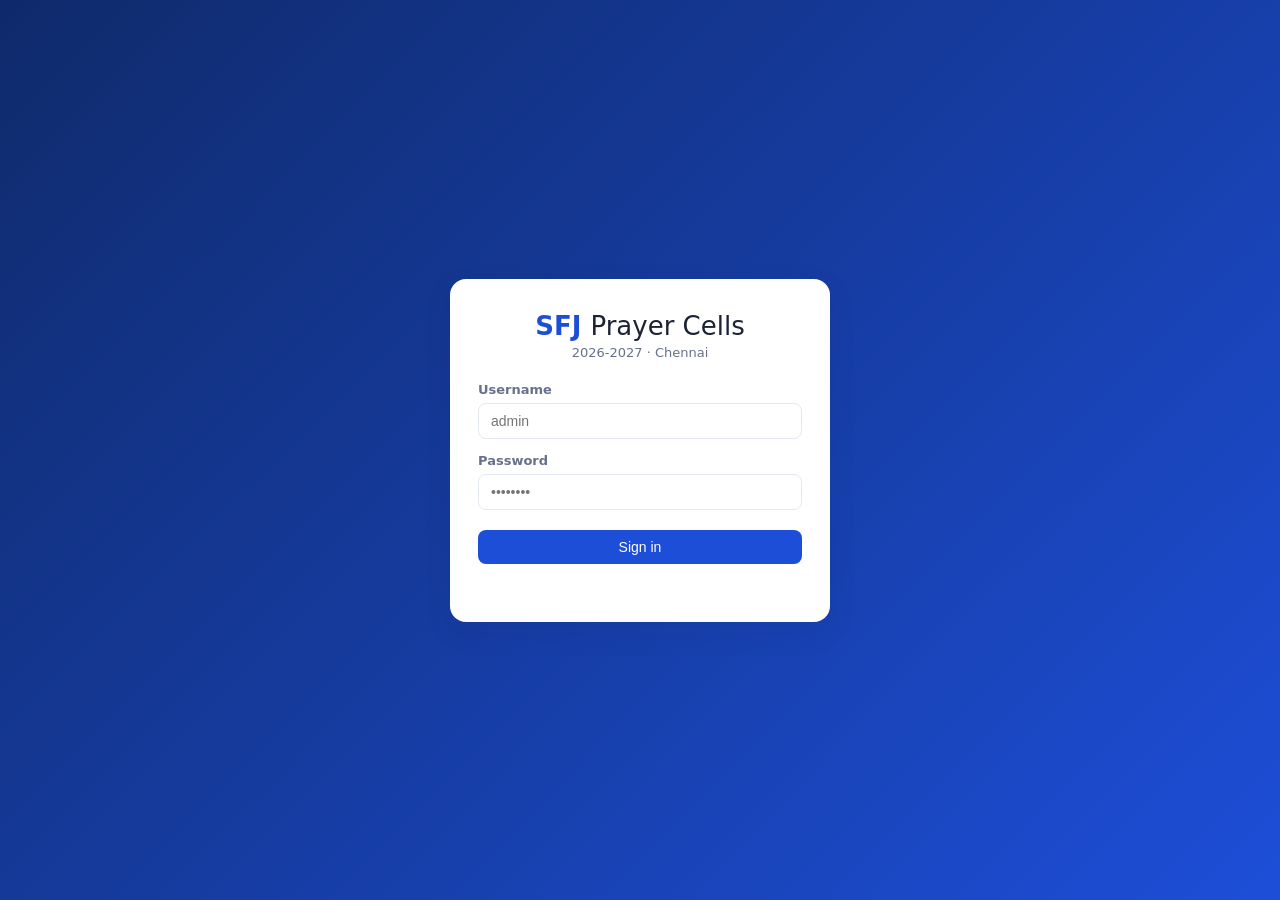
<file: index.html>
<!DOCTYPE html>
<html lang="en">
<head>
  <meta charset="UTF-8" />
  <meta name="viewport" content="width=device-width, initial-scale=1.0" />
  <title>SFJ Prayer Cells — Manager</title>
  <link rel="stylesheet" href="css/style.css" />
</head>
<body>
  <div class="app">
    <aside class="sidebar">
      <div class="brand">
        <h1>SFJ <span>Prayer Cells</span></h1>
        <p>2026-2027 · Chennai</p>
      </div>
      <ul id="navList" class="nav"></ul>
      <div class="sidebar-foot">
        <div id="userTag" class="user-tag"></div>
        <button id="btnUsers" class="btn btn-ghost admin-only" title="Manage user accounts">👥 Users</button>
        <button id="btnPw" class="btn btn-ghost" title="Change password">🔒 Password</button>
        <button id="btnLogout" class="btn btn-ghost" title="Sign out">⏻ Logout</button>
      </div>
    </aside>

    <main class="main">
      <header class="toolbar">
        <h2 id="pageTitle">…</h2>
        <div class="toolbar-right">
          <input id="search" class="input search" type="search" placeholder="Search…" />
          <button id="btnAdd" class="btn btn-primary">+ Add</button>
        </div>
      </header>

      <div class="count-bar">
        <span id="count"></span>
      </div>

      <div class="table-wrap">
        <table>
          <thead>
            <tr id="thead-row"></tr>
          </thead>
          <tbody id="tbody"></tbody>
        </table>
      </div>
    </main>
  </div>

  <div id="modal" class="modal">
    <div class="modal-box">
      <div class="modal-head">
        <h3 id="modalTitle">Add</h3>
        <button id="btnClose" class="btn btn-ghost">&times;</button>
      </div>
      <form id="form"></form>
      <div class="modal-foot">
        <button class="btn btn-ghost" onclick="closeModal()">Cancel</button>
        <button type="submit" class="btn btn-primary" form="form">Save</button>
      </div>
    </div>
  </div>

  <div id="pwModal" class="modal">
    <div class="modal-box">
      <div class="modal-head">
        <h3>Change Password</h3>
        <button id="btnPwClose" class="btn btn-ghost">&times;</button>
      </div>
      <form id="pwForm" autocomplete="off">
        <div class="field">
          <label>Current Password</label>
          <input id="pwOld" type="password" class="input" required autocomplete="current-password" />
        </div>
        <div class="field">
          <label>New Password</label>
          <input id="pwNew" type="password" class="input" required minlength="6" autocomplete="new-password" />
        </div>
        <div class="field">
          <label>Confirm New Password</label>
          <input id="pwNew2" type="password" class="input" required autocomplete="new-password" />
        </div>
        <button type="submit" class="btn btn-primary">Update Password</button>
      </form>
    </div>
  </div>

  <div id="usersModal" class="modal">
    <div class="modal-box users-box">
      <div class="modal-head">
        <h3>User Accounts</h3>
        <button id="btnUsersClose" class="btn btn-ghost">&times;</button>
      </div>

      <h4 class="users-sub">Add new user</h4>
      <form id="userAddForm" class="users-add" autocomplete="off">
        <input id="uaUsername" type="text" class="input" placeholder="Username" required />
        <input id="uaPassword" type="password" class="input" placeholder="Password" required minlength="6" />
        <select id="uaRole" class="input">
          <option value="shepherd">Shepherd</option>
          <option value="viewer">Viewer</option>
          <option value="admin">Admin</option>
        </select>
        <button type="submit" class="btn btn-primary">+ Add</button>
      </form>

      <h4 class="users-sub">Existing users</h4>
      <ul id="userList" class="user-list"></ul>
    </div>
  </div>

  <div id="toast" class="toast"></div>

  <script src="js/config.js"></script>
  <script src="js/api.js"></script>
  <script src="js/auth.js"></script>
  <script src="js/app.js"></script>
</body>
</html>
</file>
<file: css/style.css>
:root {
  --bg: #f4f6fb;
  --panel: #ffffff;
  --ink: #1c2333;
  --muted: #67718c;
  --line: #e4e8f1;
  --brand: #1d4ed8;
  --brand-dark: #163aa8;
  --accent: #10b981;
  --danger: #dc2626;
  --radius: 12px;
  --shadow: 0 10px 30px rgba(20, 30, 60, 0.08);
}

* { box-sizing: border-box; }

html, body {
  margin: 0;
  height: 100%;
  font-family: "Segoe UI", system-ui, -apple-system, Arial, sans-serif;
  background: var(--bg);
  color: var(--ink);
}

.app {
  display: grid;
  grid-template-columns: 260px 1fr;
  height: 100vh;
}

/* ---------- Sidebar ---------- */
.sidebar {
  background: linear-gradient(180deg, #0f2a6b, #1d4ed8);
  color: #fff;
  display: flex;
  flex-direction: column;
  padding: 20px 14px;
  gap: 8px;
  overflow: hidden;
}

.brand h1 {
  margin: 0;
  font-size: 22px;
  letter-spacing: 0.5px;
}
.brand h1 span { font-weight: 400; opacity: 0.85; }
.brand p { margin: 2px 0 18px; font-size: 12px; opacity: 0.7; }

.nav { list-style: none; margin: 0; padding: 0; flex: 1; overflow-y: auto; }

.nav-item {
  display: flex;
  align-items: center;
  justify-content: space-between;
  padding: 10px 12px;
  margin-bottom: 4px;
  border-radius: 8px;
  cursor: pointer;
  transition: background 0.15s;
}
.nav-item:hover { background: rgba(255, 255, 255, 0.12); }
.nav-item.active { background: rgba(255, 255, 255, 0.2); font-weight: 600; }

.nav-label { flex: 1; }

.nav-clear {
  color: rgba(255, 255, 255, 0.55);
  font-size: 16px;
  font-weight: 700;
  padding: 0 6px;
  border-radius: 6px;
  opacity: 0;
  transition: opacity 0.15s;
}
.nav-item:hover .nav-clear { opacity: 1; }
.nav-clear:hover { background: rgba(220, 38, 38, 0.8); color: #fff; }

.sidebar-foot { padding-top: 10px; border-top: 1px solid rgba(255, 255, 255, 0.15); }

.btn-ghost {
  background: transparent;
  border: 1px solid rgba(255, 255, 255, 0.4);
  color: #fff;
}
.btn-ghost:hover { background: rgba(255, 255, 255, 0.12); }

/* ---------- Main ---------- */
.main { display: flex; flex-direction: column; overflow: hidden; padding: 0 24px; }

.toolbar {
  display: flex;
  align-items: center;
  justify-content: space-between;
  padding: 18px 0 12px;
  gap: 12px;
}
.toolbar h2 { margin: 0; font-size: 20px; }
.toolbar-right { display: flex; gap: 10px; align-items: center; }
.search { width: 220px; }

.count-bar {
  font-size: 13px;
  color: var(--muted);
  padding-bottom: 10px;
  border-bottom: 1px solid var(--line);
}

.table-wrap {
  flex: 1;
  overflow: auto;
  background: var(--panel);
  border: 1px solid var(--line);
  border-radius: var(--radius);
  box-shadow: var(--shadow);
  margin-bottom: 20px;
}

table { border-collapse: collapse; width: 100%; font-size: 14px; }

thead { position: sticky; top: 0; background: #f0f3fa; z-index: 1; }
th {
  text-align: left;
  padding: 12px 14px;
  font-size: 12px;
  text-transform: uppercase;
  letter-spacing: 0.4px;
  color: var(--muted);
  white-space: nowrap;
}
td {
  padding: 10px 14px;
  border-top: 1px solid var(--line);
  max-width: 260px;
  overflow: hidden;
  text-overflow: ellipsis;
  white-space: nowrap;
}
tbody tr:hover { background: #f8faff; }
.empty { text-align: center; color: var(--muted); padding: 40px 0 !important; }

.actions { text-align: right; white-space: nowrap; }

/* ---------- Buttons ---------- */
.btn {
  border: none;
  border-radius: 8px;
  padding: 9px 16px;
  font-size: 14px;
  cursor: pointer;
  transition: background 0.15s, transform 0.05s;
}
.btn:active { transform: scale(0.97); }
.btn-primary { background: var(--brand); color: #fff; }
.btn-primary:hover { background: var(--brand-dark); }
.btn-sm {
  padding: 5px 9px;
  font-size: 13px;
  margin-left: 4px;
  background: #eef1f8;
  color: var(--ink);
}
.btn-sm.edit:hover { background: #dbe6ff; }
.btn-sm.del:hover { background: #fde3e3; color: var(--danger); }

/* ---------- Inputs ---------- */
.input {
  border: 1px solid var(--line);
  border-radius: 8px;
  padding: 9px 12px;
  font-size: 14px;
  background: #fff;
  color: var(--ink);
}
.input:focus { outline: 2px solid var(--brand); outline-offset: -1px; }
.input[type="search"] { border-radius: 999px; }

/* ---------- Modal ---------- */
.modal {
  position: fixed;
  inset: 0;
  background: rgba(12, 18, 40, 0.5);
  display: none;
  align-items: center;
  justify-content: center;
  z-index: 50;
  padding: 20px;
}
.modal.open { display: flex; }

.modal-box {
  background: var(--panel);
  border-radius: var(--radius);
  box-shadow: var(--shadow);
  width: 100%;
  max-width: 620px;
  max-height: 88vh;
  overflow-y: auto;
  padding: 22px;
}
.modal-head {
  display: flex;
  align-items: center;
  justify-content: space-between;
  margin-bottom: 14px;
}
.modal-head h3 { margin: 0; }

.field { display: flex; flex-direction: column; gap: 6px; margin-bottom: 14px; }
.field label { font-size: 13px; font-weight: 600; color: var(--muted); }
.field .input { width: 100%; }
textarea.input { resize: vertical; font-family: inherit; }

.modal-foot {
  display: flex;
  justify-content: flex-end;
  gap: 10px;
  margin-top: 8px;
  padding-top: 14px;
  border-top: 1px solid var(--line);
}

.hint { font-size: 12px; color: var(--muted); margin: 4px 0 0; }

/* ---------- Toast ---------- */
.toast {
  position: fixed;
  bottom: 24px;
  left: 50%;
  transform: translateX(-50%) translateY(20px);
  background: var(--ink);
  color: #fff;
  padding: 11px 22px;
  border-radius: 999px;
  font-size: 14px;
  opacity: 0;
  pointer-events: none;
  transition: opacity 0.25s, transform 0.25s;
  z-index: 100;
}
.toast.show { opacity: 1; transform: translateX(-50%) translateY(0); }
.toast.ok { background: var(--accent); }
.toast.err { background: var(--danger); }

/* ---------- Login ---------- */
.login-body {
  height: 100vh;
  display: flex;
  align-items: center;
  justify-content: center;
  background: linear-gradient(135deg, #0f2a6b, #1d4ed8);
}

.login-card {
  background: var(--panel);
  border-radius: 16px;
  box-shadow: var(--shadow);
  width: 100%;
  max-width: 380px;
  padding: 32px 28px;
}

.login-brand { text-align: center; margin-bottom: 22px; }
.login-brand h1 {
  margin: 0;
  font-size: 26px;
  color: var(--brand);
}
.login-brand h1 span { font-weight: 400; color: var(--ink); }
.login-brand p { margin: 4px 0 0; font-size: 13px; color: var(--muted); }

.btn-block { width: 100%; margin-top: 6px; }
.err-text { color: var(--danger) !important; min-height: 16px; margin-top: 10px; text-align: center; }

.user-tag {
  font-size: 13px;
  color: rgba(255, 255, 255, 0.9);
  padding: 2px 0 8px;
  border-bottom: 1px solid rgba(255, 255, 255, 0.15);
  margin-bottom: 6px;
}

/* ---------- Statistics view ---------- */
.stats-body {
  height: auto;
  min-height: 100vh;
  background: var(--bg);
  display: block;
}

/* Stats app: let the main column scroll */
.stats-app .main { overflow-y: auto; }

/* Tabs */
.tabs {
  display: flex;
  gap: 4px;
  padding: 0 28px;
  background: #fff;
  border-bottom: 1px solid var(--line);
}
.tab {
  border: none;
  background: transparent;
  padding: 14px 22px;
  font-size: 14px;
  font-weight: 600;
  color: var(--muted);
  cursor: pointer;
  border-bottom: 3px solid transparent;
  transition: color 0.15s, border-color 0.15s;
}
.tab:hover { color: var(--ink); }
.tab.active { color: var(--brand); border-bottom-color: var(--brand); }
.tab-panel { display: block; }

/* Charts */
.charts-grid {
  display: grid;
  grid-template-columns: repeat(2, 1fr);
  gap: 16px;
  margin-top: 24px;
}
.chart-card {
  background: var(--panel);
  border: 1px solid var(--line);
  border-radius: var(--radius);
  box-shadow: var(--shadow);
  padding: 14px 16px 16px;
}
.chart-card.wide { grid-column: span 2; }
.chart-card h4 { margin: 0 0 10px; font-size: 14px; color: var(--ink); }
.canvas-wrap { position: relative; height: 240px; }
.chart-card.wide .canvas-wrap { height: 260px; }

.stats-head {
  display: flex;
  align-items: center;
  justify-content: space-between;
  gap: 16px;
  flex-wrap: wrap;
  background: linear-gradient(135deg, #0f2a6b, #1d4ed8);
  color: #fff;
  padding: 20px 28px;
}
.stats-head h1 { margin: 0; font-size: 22px; }
.stats-head h1 span { font-weight: 400; opacity: 0.85; font-size: 16px; }
.stats-tagline { margin: 6px 0 0; font-size: 13px; opacity: 0.85; }
.stats-actions { display: flex; gap: 8px; align-items: center; }
.stats-user { font-size: 13px; opacity: 0.9; margin-right: 6px; }
.btn-ghost.dark {
  border: 1px solid rgba(255, 255, 255, 0.4);
  color: #fff;
}

.stats-wrap { max-width: 1100px; margin: 0 auto; padding: 22px; }

.kpis {
  display: grid;
  grid-template-columns: repeat(auto-fit, minmax(160px, 1fr));
  gap: 14px;
  margin-bottom: 24px;
}
.kpi {
  position: relative;
  border: none;
  border-radius: 14px;
  padding: 16px 18px 14px;
  color: #fff;
  display: flex;
  flex-direction: column;
  gap: 8px;
  overflow: hidden;
  box-shadow: 0 8px 20px rgba(20, 30, 60, 0.14);
}
.kpi-icon {
  width: 42px;
  height: 42px;
  border-radius: 12px;
  background: rgba(255, 255, 255, 0.22);
  display: flex;
  align-items: center;
  justify-content: center;
  font-size: 20px;
}
.kpi-num { font-size: 30px; font-weight: 800; line-height: 1; }
.kpi-label { font-size: 12px; text-transform: uppercase; letter-spacing: 0.5px; opacity: 0.92; }

.grad-blue { background: linear-gradient(135deg, #2563eb, #1d4ed8); }
.grad-green { background: linear-gradient(135deg, #10b981, #059669); }
.grad-amber { background: linear-gradient(135deg, #f59e0b, #d97706); }
.grad-orange { background: linear-gradient(135deg, #fb923c, #ea580c); }
.grad-indigo { background: linear-gradient(135deg, #6366f1, #4f46e5); }
.grad-teal { background: linear-gradient(135deg, #14b8a6, #0d9488); }
.grad-purple { background: linear-gradient(135deg, #a855f7, #9333ea); }
.grad-pink { background: linear-gradient(135deg, #ec4899, #db2777); }
.grad-red { background: linear-gradient(135deg, #ef4444, #dc2626); }

.stats-content { display: flex; flex-direction: column; gap: 28px; }

.doc-section h3 {
  font-size: 17px;
  color: var(--brand-dark);
  border-bottom: 2px solid var(--brand);
  padding-bottom: 8px;
  margin: 0 0 14px;
}

.cell-grid {
  display: grid;
  grid-template-columns: repeat(auto-fill, minmax(330px, 1fr));
  gap: 16px;
}
.cell-card {
  background: var(--panel);
  border: 1px solid var(--line);
  border-left: 4px solid var(--brand);
  border-radius: var(--radius);
  box-shadow: var(--shadow);
  padding: 14px 16px;
}
.cell-head { display: flex; justify-content: space-between; gap: 8px; align-items: baseline; }
.cell-head h4 { margin: 0; font-size: 15px; }
.cell-schedule { display: flex; gap: 8px; font-size: 12px; color: var(--muted); white-space: nowrap; }
.cell-people { display: flex; gap: 16px; flex-wrap: wrap; margin-top: 8px; font-size: 13px; }
.cell-people b { color: var(--muted); font-weight: 600; }
.std { color: var(--muted); font-size: 12px; }

.members {
  list-style: decimal;
  margin: 10px 0 0;
  padding-left: 22px;
  columns: 2;
  column-gap: 28px;
  font-size: 13.5px;
}
.members li { margin: 2px 0; }

.tag {
  display: inline-block;
  padding: 2px 8px;
  border-radius: 999px;
  font-size: 11px;
  font-weight: 600;
  background: #eef1f8;
  color: var(--muted);
  text-transform: capitalize;
}
.tag-plan, .tag-yet_to_start { background: #fff4e5; color: #b45309; }
.tag-not_active { background: #fde3e3; color: var(--danger); }
.tag-converted { background: #dcfce7; color: #166534; }
.tag-baptised { background: #dbeafe; color: #1d4ed8; }
.tag-backslidden { background: #fde3e3; color: var(--danger); }

.name-list {
  list-style: none;
  margin: 0;
  padding: 0;
  columns: 4;
  column-gap: 18px;
}
.name-list li {
  background: var(--panel);
  border: 1px solid var(--line);
  border-radius: 8px;
  padding: 8px 12px;
  margin-bottom: 8px;
  font-size: 13.5px;
  break-inside: avoid;
}
.fu-grid { columns: 3; }

/* ---------- Notepad (prayer points) ---------- */
.notepad {
  background: #fffdf5;
  border: 1px solid #e8e2c8;
  border-radius: 6px;
  box-shadow: 0 2px 14px rgba(0, 0, 0, 0.07);
  padding: 22px 26px 22px 34px;
  background-image:
    linear-gradient(rgba(0, 0, 0, 0) 0px, rgba(0, 0, 0, 0) 1.6em, rgba(180, 120, 120, 0.35) 1.6em),
    linear-gradient(90deg, transparent 0, transparent 30px, rgba(230, 150, 150, 0.55) 30px, rgba(230, 150, 150, 0.55) 31px, transparent 31px);
  background-size: 100% 1.7em, 100% 100%;
  line-height: 1.7em;
  position: relative;
}
.notepad::before {
  content: "";
  position: absolute;
  top: 0;
  bottom: 0;
  left: 10px;
  width: 1px;
  background: rgba(180, 120, 120, 0.35);
}
.notes { margin: 0; padding: 0; list-style: none; }
.note { padding: 6px 0 14px; border-bottom: 1px dashed #e0d8b8; }
.note:last-child { border-bottom: none; }
.note-title {
  font-family: "Segoe Print", "Comic Sans MS", cursive;
  font-size: 15px;
  font-weight: 700;
  color: #3a3a3a;
}
.note-body {
  font-family: "Segoe Print", "Comic Sans MS", cursive;
  font-size: 13.5px;
  color: #4a4a4a;
  margin: 4px 0 2px;
}
.note-ref {
  display: inline-block;
  font-size: 11.5px;
  font-style: italic;
  color: #8a6d1f;
  background: #faf3d8;
  padding: 1px 8px;
  border-radius: 6px;
}

/* ---------- PDF generation ---------- */
.details-bar {
  display: flex;
  justify-content: flex-end;
  padding: 6px 0 12px;
}
#pdfRoot {
  position: absolute;
  left: -9999px;
  top: 0;
  width: 794px;
  background: #fff;
}
.pdf-page {
  width: 794px;
  background: #fff;
  padding: 28px 34px;
  box-sizing: border-box;
  color: #1c2333;
}
.pdf-page h2 {
  font-size: 18px;
  color: #1d4ed8;
  border-bottom: 2px solid #1d4ed8;
  padding-bottom: 8px;
  margin: 0 0 14px;
}
.pdf-title {
  text-align: center;
  padding-top: 80px;
}
.pdf-title h1 {
  font-size: 26px;
  margin: 0;
  color: #0f2a6b;
}
.pdf-sub {
  margin-top: 10px;
  color: #67718c;
  font-size: 14px;
}

/* ---------- User management ---------- */
.admin-only { display: none; }
.users-box { max-width: 560px; }
.users-sub { margin: 16px 0 8px; font-size: 14px; color: var(--muted); }
.users-add { display: grid; grid-template-columns: 1fr 1fr 130px auto; gap: 8px; }
.user-list { list-style: none; margin: 0; padding: 0; }
.user-item {
  display: flex;
  align-items: center;
  gap: 10px;
  padding: 9px 12px;
  border: 1px solid var(--line);
  border-radius: 8px;
  margin-bottom: 8px;
}
.user-name { flex: 1; font-weight: 600; }
.badge {
  font-size: 11px;
  font-weight: 700;
  padding: 3px 10px;
  border-radius: 999px;
  text-transform: uppercase;
  letter-spacing: 0.4px;
}
.badge-admin { background: #dbeafe; color: #1d4ed8; }
.badge-shepherd { background: #dcfce7; color: #166534; }
.badge-viewer { background: #f3f4f6; color: #6b7280; }

/* ---------- Print ---------- */
@media print {
  .stats-head { background: #fff !important; color: #000 !important; }
  .stats-head h1 span, .stats-tagline, .stats-actions, .kpis, .toast { display: none; }
  .stats-head { padding: 0 0 10px; }
  .stats-wrap { padding: 0; }
  .kpis { display: none; }
  .cell-card, .name-list li { box-shadow: none; }
  .stats-body { background: #fff; }
}

/* ---------- Responsive ---------- */
@media (max-width: 760px) {
  .app { grid-template-columns: 90px 1fr; }
  .brand h1 span, .brand p { display: none; }
  .nav-label { display: none; }
  .nav-item { justify-content: center; }
  .nav-clear { opacity: 1; }
  .toolbar { flex-direction: column; align-items: stretch; }
  .toolbar-right { justify-content: space-between; }
  .search { width: auto; flex: 1; }
  .members { columns: 1; }
  .name-list { columns: 2; }
  .fu-grid { columns: 1; }
  .users-add { grid-template-columns: 1fr; }
  .stats-head { flex-direction: column; align-items: flex-start; }
  .charts-grid { grid-template-columns: 1fr; }
  .chart-card.wide { grid-column: span 1; }
}
</file>
